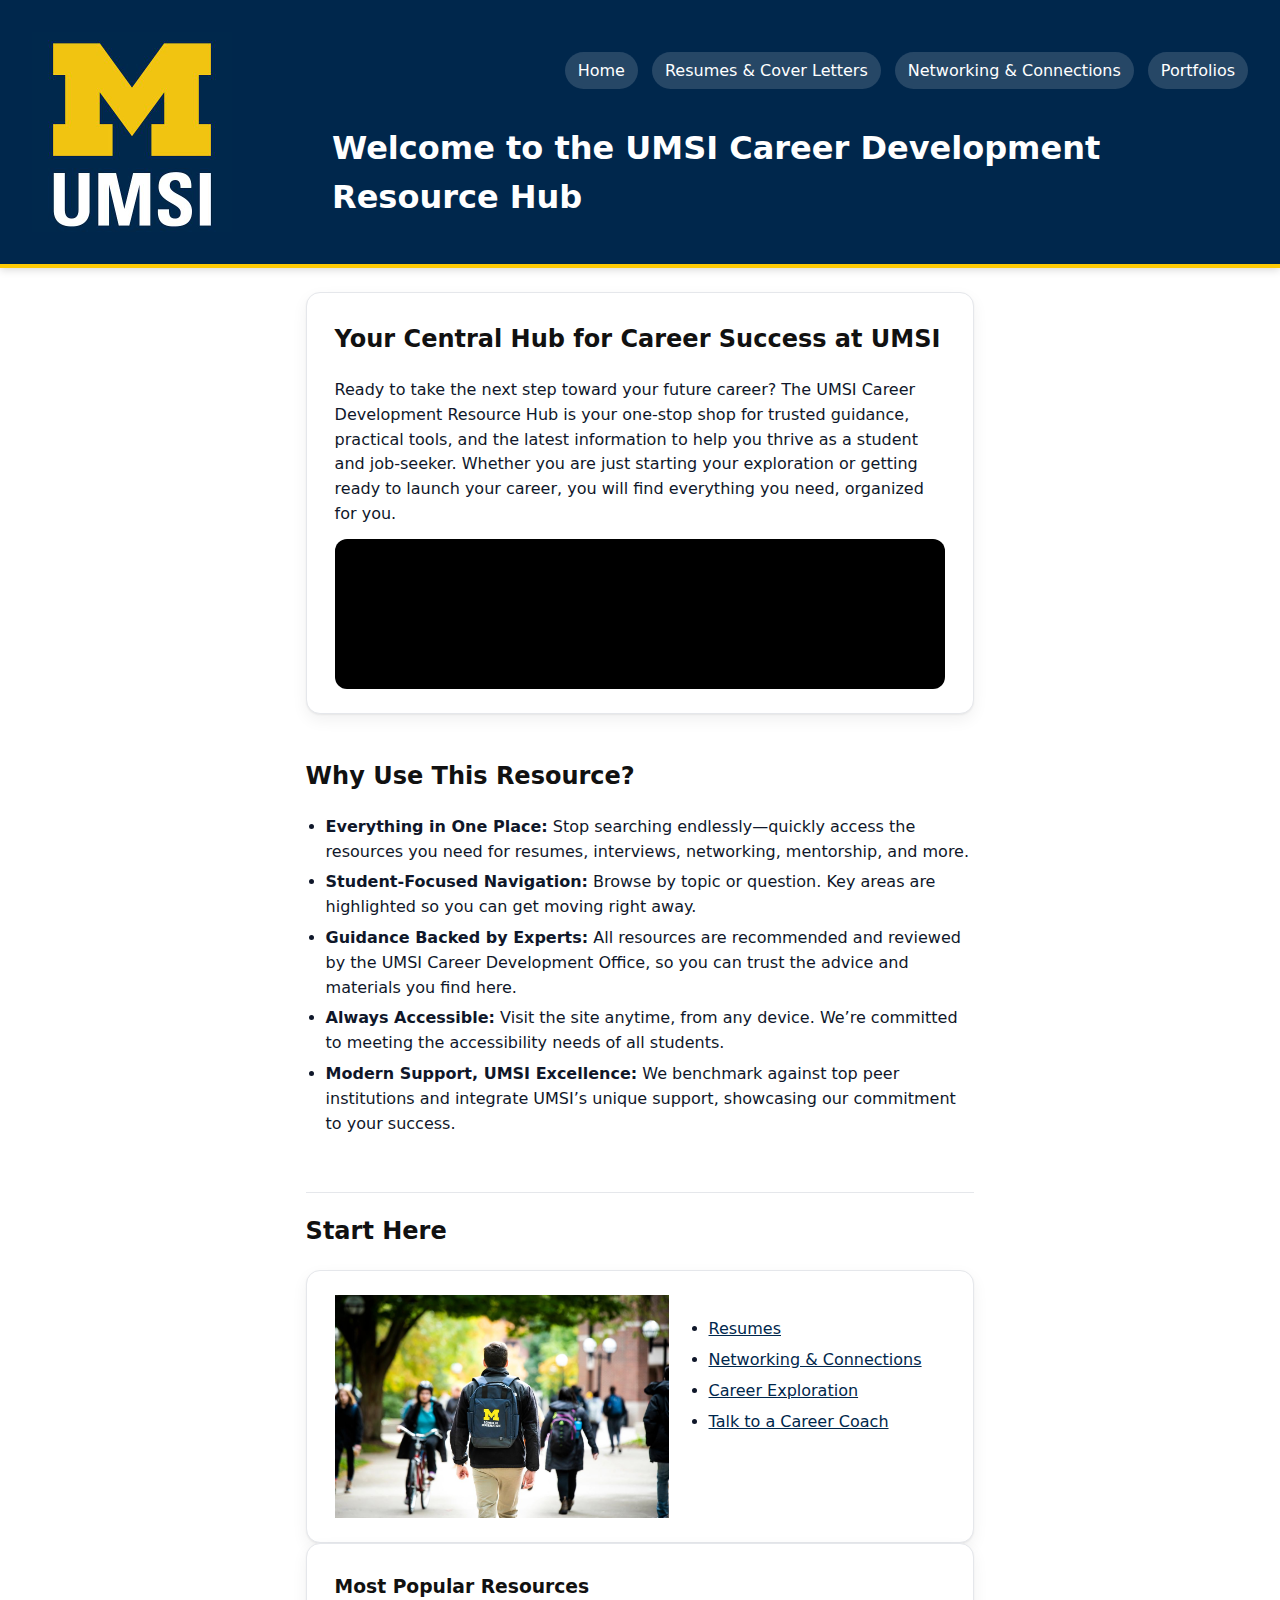
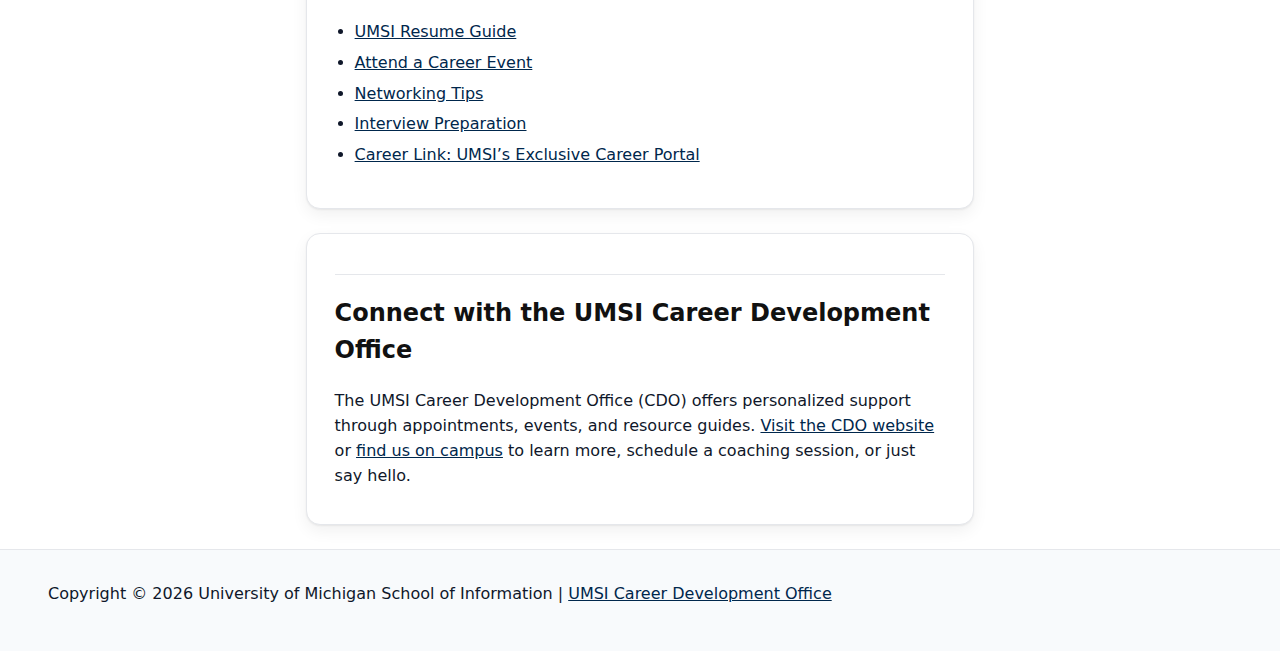
<file: index.html>
<!DOCTYPE html>
<html lang="en">

<head>
  <meta charset="UTF-8">
  <meta name="viewport" content="width=device-width, initial-scale=1.0">
  <link rel="stylesheet" href="style.css">
  <title>MSI Career Development Resource Hub</title>
</head>

<body>

  <a class="skip-link" href="#main">Skip to main content</a>

  <header>
    <a href="index.html" class="logo-link">
      <img src="images/UMSI_signature_vertical_informal_solidblue.jpg" alt="UMSI Logo">
    </a>

    <nav aria-label="Primary">
      <ul>
        <li><a href="index.html">Home</a></li>
        <li><a href="resumes_and_cover_letters.html">Resumes & Cover Letters</a></li>
        <li><a href="networking_and_connections.html">Networking & Connections</a></li>
        <li><a href="portfolios.html">Portfolios</a></li>
      </ul>
    </nav>
    <h1>Welcome to the UMSI Career Development Resource Hub</h1>
  </header>

  <main id="main" tabindex="-1">
    <section class="card">
      <h2>Your Central Hub for Career Success at UMSI</h2>
      <p>
        Ready to take the next step toward your future career? The UMSI Career Development Resource Hub is your one-stop
        shop for trusted guidance, practical tools, and the latest information to help you thrive as a student and
        job-seeker. Whether you are just starting your exploration or getting ready to launch your career, you will find
        everything you need, organized for you.
      </p>
      <iframe width="560" height="315" src="https://www.youtube.com/embed/GSjGeDYJ5Nk?si=qhxJPRTIT___x8hG"
        title="YouTube video player"
        allow="accelerometer; autoplay; clipboard-write; encrypted-media; gyroscope; picture-in-picture; web-share"
        referrerpolicy="strict-origin-when-cross-origin" allowfullscreen></iframe>
    </section>

    <section>
      <h2>Why Use This Resource?</h2>
      <ul>
        <li><strong>Everything in One Place:</strong> Stop searching endlessly—quickly access the resources you need for
          resumes, interviews, networking, mentorship, and more.</li>
        <li><strong>Student-Focused Navigation:</strong> Browse by topic or question. Key areas are highlighted so you
          can get moving right away.</li>
        <li><strong>Guidance Backed by Experts:</strong> All resources are recommended and reviewed by the UMSI Career
          Development Office, so you can trust the advice and materials you find here.</li>
        <li><strong>Always Accessible:</strong> Visit the site anytime, from any device. We’re committed to meeting the
          accessibility needs of all students.</li>
        <li><strong>Modern Support, UMSI Excellence:</strong> We benchmark against top peer institutions and integrate
          UMSI’s unique support, showcasing our commitment to your success.</li>
      </ul>
    </section>

    <section>
      <hr>
      <h2>Start Here</h2>

      <div class="home-hero card">
        <img src="images/UMSI_CampusFall_UMSIBackpack_02.jpg"
          alt="A student wears a UMSI backpack in fall on the drag.">

        <ul>
          <li><a href="resumes_and_cover_letters.html">Resumes</a></li>
          <li><a href="networking_and_connections.html">Networking & Connections</a></li>
          <li><a>Career Exploration</a></li>
          <li><a href="https://www.si.umich.edu/student-experience/career-development/career-coaching"
              target="_blank">Talk to a Career Coach</a></li>
        </ul>
      </div>

      <div class="card">
        <h3>Most Popular Resources</h3>
        <ul>
          <li><a href="https://docs.google.com/document/d/1_1GfDJyVGIgE82MZjVhuWT_aB_2Hcj1NN62FUCXoR_o/edit?tab=t.0"
              target="_blank">UMSI Resume Guide</a></li>
          <li><a href="https://umich.instructure.com/courses/137916/pages/attend-an-event" target="_blank">Attend a
              Career Event</a></li>
          <li><a href="https://docs.google.com/document/d/18HMt79BU8ovGf9z7_P7No5tuwUS6qHNW5u0sgrepLtE/edit?tab=t.0"
              target="_blank">Networking Tips</a></li>
          <li><a
              href="https://docs.google.com/presentation/d/15n-XqsFEntdbkZz89K-ohf7Or1NnCt5CQNDG-6fh2a0/edit?usp=sharing"
              target="_blank">Interview Preparation</a></li>
          <li><a href="https://si-umich.12twenty.com/Login" target="_blank">Career Link: UMSI’s Exclusive Career
              Portal</a></li>
        </ul>
      </div>
    </section>

    <section class="card">
      <hr>
      <h2>Connect with the UMSI Career Development Office</h2>
      <p>
        The UMSI Career Development Office (CDO) offers personalized support through appointments, events, and resource
        guides. <a href="https://umich.instructure.com/courses/137916" target="_blank">Visit the CDO website</a> or <a
          href="https://www.si.umich.edu/about-umsi/getting-umsi" target="_blank">find us on campus</a> to learn more,
        schedule a coaching session, or just say hello.
      </p>
    </section>
  </main>

  <footer>
    <p>Copyright © <span id="copyright-year"></span> University of Michigan School of Information |
      <a href="https://umich.instructure.com/courses/137916">UMSI Career Development Office</a>
    </p>
  </footer>

  <script>
    const currentYear = new Date().getFullYear();
    document.getElementById("copyright-year").textContent = currentYear;
  </script>
</body>

</html>
</file>
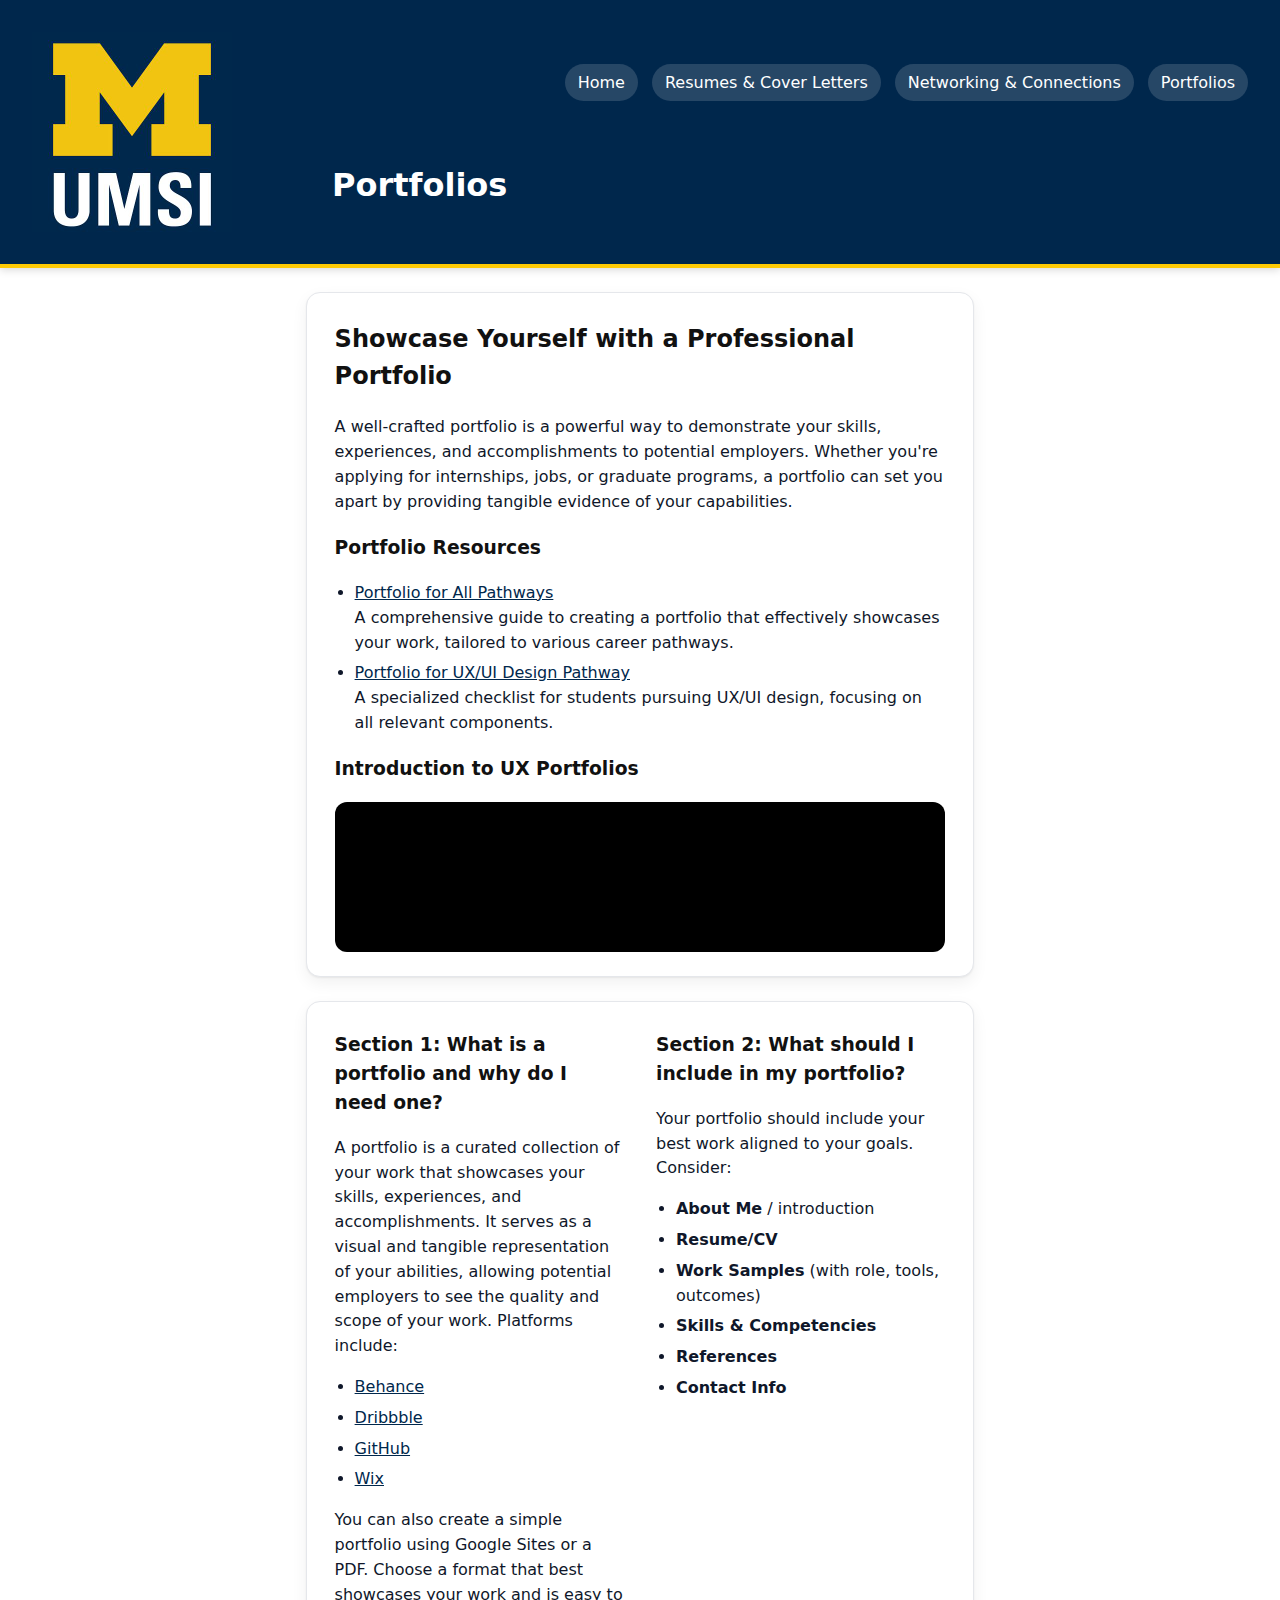
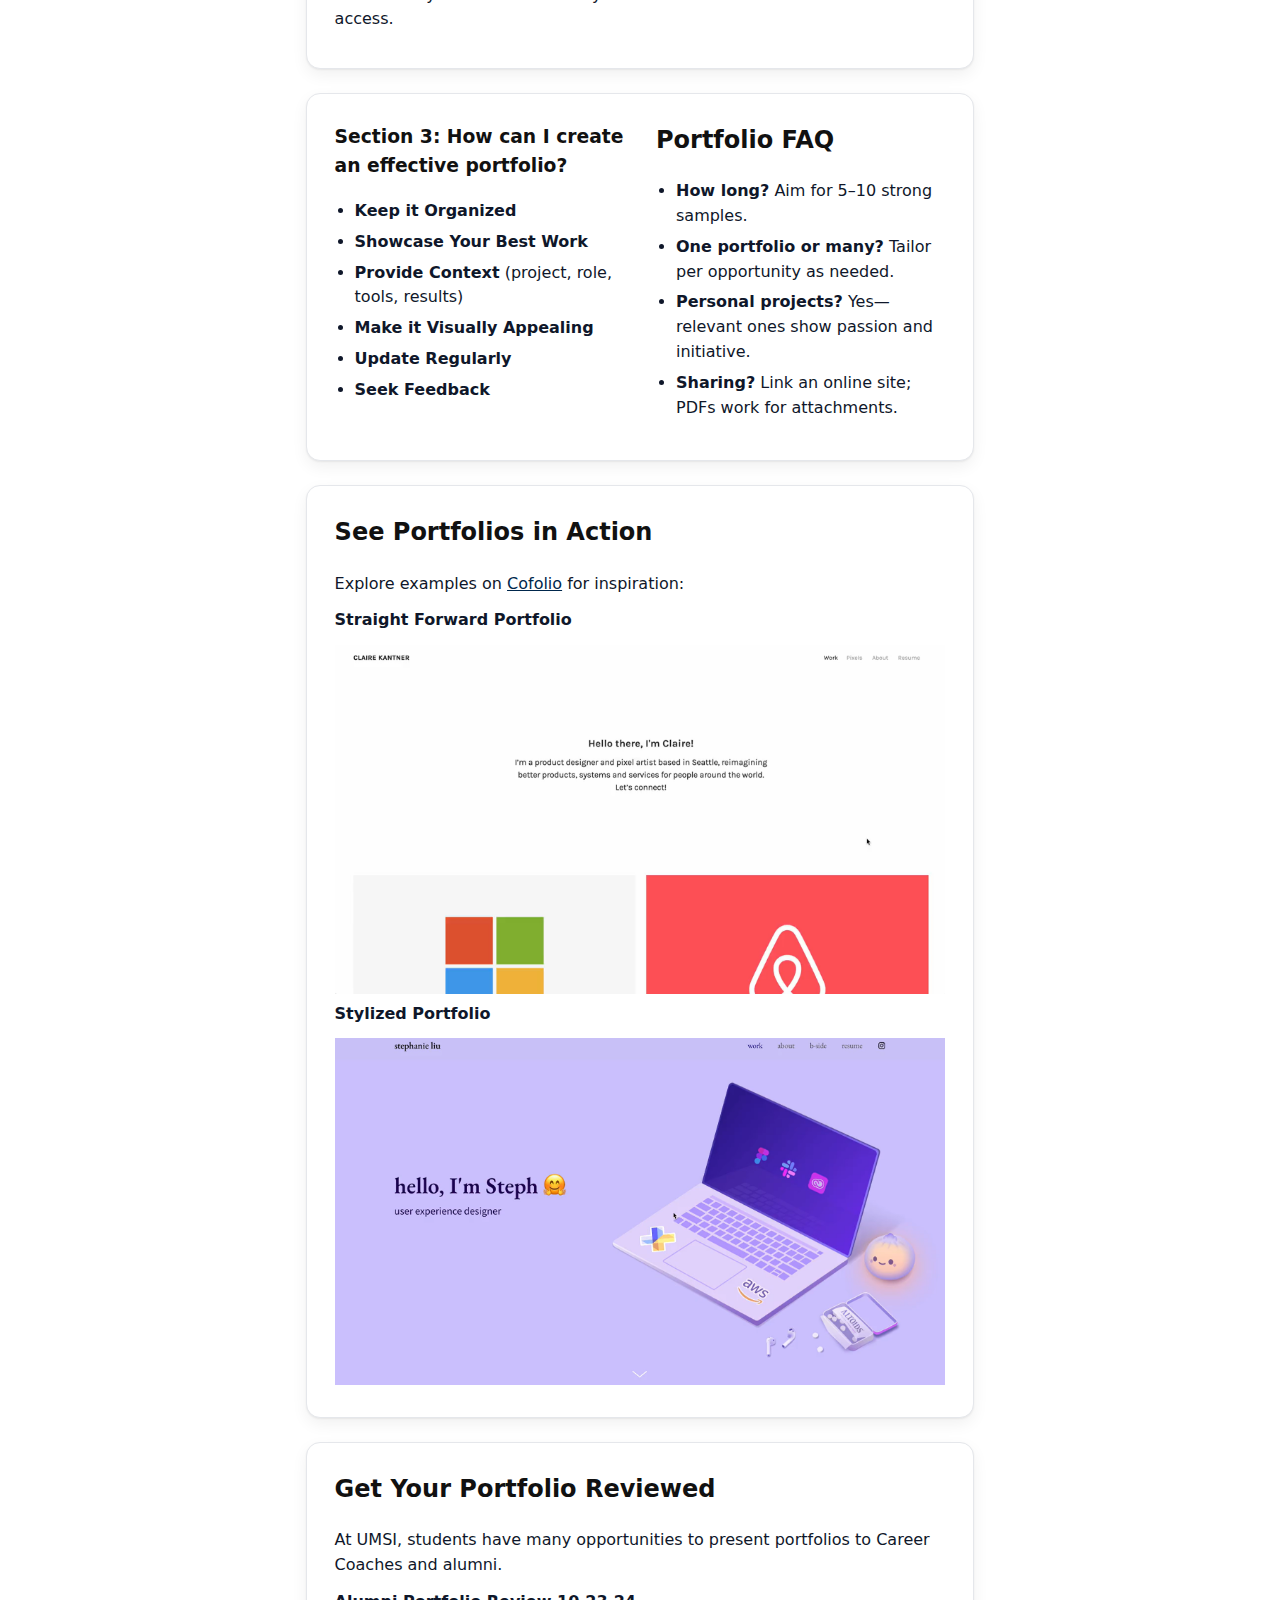
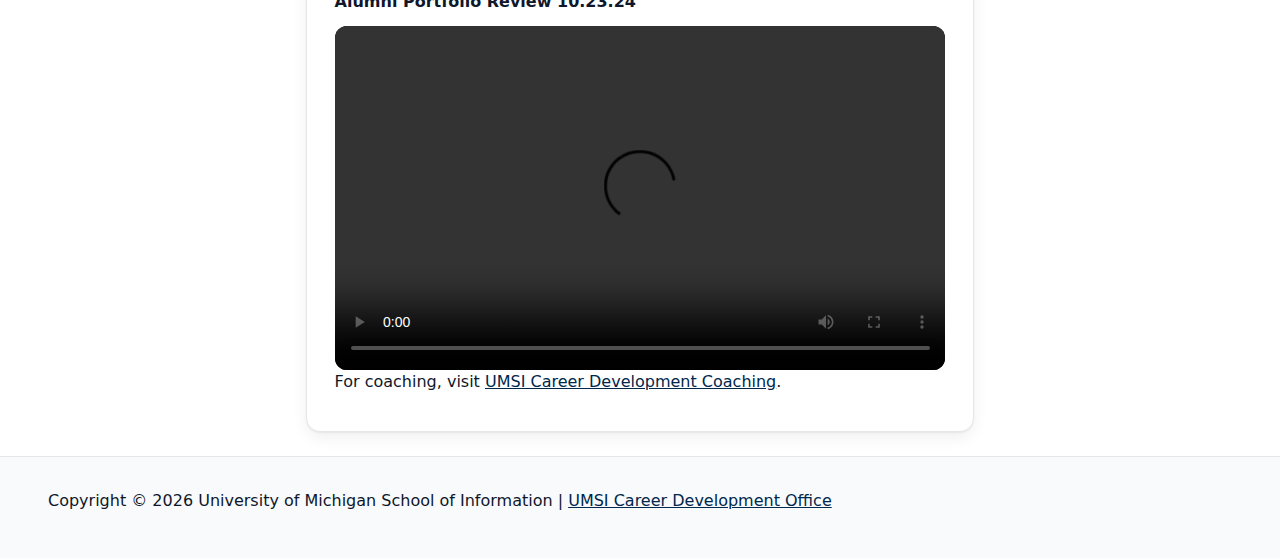
<file: portfolios.html>
<!DOCTYPE html>
<html lang="en">

<head>
    <meta charset="UTF-8">
    <meta name="viewport" content="width=device-width, initial-scale=1.0">
    <link rel="stylesheet" href="style.css">
    <title>Portfolios</title>
</head>

<body>
    <a class="skip-link" href="#main">Skip to main content</a>

    <header>
        <a href="index.html" class="logo-link">
            <img src="images/UMSI_signature_vertical_informal_solidblue.jpg" alt="UMSI Logo">
        </a>

        <nav aria-label="Primary">
            <ul>
                <li><a href="index.html">Home</a></li>
                <li><a href="resumes_and_cover_letters.html">Resumes & Cover Letters</a></li>
                <li><a href="networking_and_connections.html">Networking & Connections</a></li>
                <li><a href="portfolios.html">Portfolios</a></li>
            </ul>
        </nav>
        <h1>Portfolios</h1>
    </header>

    <main id="main" tabindex="-1">
        <section class="card">
            <h2>Showcase Yourself with a Professional Portfolio</h2>
            <p>
                A well-crafted portfolio is a powerful way to demonstrate your skills, experiences, and accomplishments
                to potential employers. Whether you're applying for internships, jobs, or graduate programs, a portfolio
                can set you apart by providing tangible evidence of your capabilities.
            </p>

            <h3>Portfolio Resources</h3>
            <ul>
                <li><a href="https://docs.google.com/document/d/1i7B6OXVY3tD9ULkVViF6yk2N16Ell1w9KhCzM7WEmTk/edit?tab=t.0"
                        target="_blank">Portfolio for All Pathways</a><br>
                    A comprehensive guide to creating a portfolio that effectively showcases your work, tailored to
                    various career pathways.
                </li>
                <li><a href="https://docs.google.com/document/d/1xw46Cm9DzC2wVQFxr_Ct96kbddhAhchzqUJpJJTSESc/edit?tab=t.0"
                        target="_blank">Portfolio for UX/UI Design Pathway</a><br>
                    A specialized checklist for students pursuing UX/UI design, focusing on all relevant components.
                </li>
            </ul>

            <h3><b>Introduction to UX Portfolios</b></h3>
            <iframe
                src="https://docs.google.com/presentation/d/e/2PACX-1vTW-CHgPXCLVaqjfH0sMVbQMYMroH9dFInnymejVfgUxjLpPx3EwQGNuWFXCOOl3lK1g32MQ_uj19gz/pubembed?start=false&loop=false&delayms=3000"
                width="480" title="Introduction to UX Portfolios" height="389" style="border:0;"
                allowfullscreen></iframe>
        </section>

        <section class="two-col card">
            <div>
                <h3>Section 1: What is a portfolio and why do I need one?</h3>
                <p>A portfolio is a curated collection of your work that showcases your skills, experiences, and
                    accomplishments. It serves as a visual and tangible representation of your abilities, allowing
                    potential employers to see the quality and scope of your work. Platforms include:</p>
                <ul>
                    <li><a href="https://www.behance.net/" target="_blank">Behance</a></li>
                    <li><a href="https://www.dribbble.com/" target="_blank">Dribbble</a></li>
                    <li><a href="https://www.github.com/" target="_blank">GitHub</a></li>
                    <li><a href="https://www.wix.com/" target="_blank">Wix</a></li>
                </ul>
                <p>You can also create a simple portfolio using Google Sites or a PDF. Choose a format that best
                    showcases your work and is easy to access.</p>
            </div>

            <div>
                <h3>Section 2: What should I include in my portfolio?</h3>
                <p>Your portfolio should include your best work aligned to your goals. Consider:</p>
                <ul>
                    <li><b>About Me</b> / introduction</li>
                    <li><b>Resume/CV</b></li>
                    <li><b>Work Samples</b> (with role, tools, outcomes)</li>
                    <li><b>Skills & Competencies</b></li>
                    <li><b>References</b></li>
                    <li><b>Contact Info</b></li>
                </ul>
            </div>
        </section>

        <section class="two-col card">
            <div>
                <h3>Section 3: How can I create an effective portfolio?</h3>
                <ul>
                    <li><b>Keep it Organized</b></li>
                    <li><b>Showcase Your Best Work</b></li>
                    <li><b>Provide Context</b> (project, role, tools, results)</li>
                    <li><b>Make it Visually Appealing</b></li>
                    <li><b>Update Regularly</b></li>
                    <li><b>Seek Feedback</b></li>
                </ul>
            </div>

            <div>
                <h2>Portfolio FAQ</h2>
                <ul>
                    <li><b>How long?</b> Aim for 5–10 strong samples.</li>
                    <li><b>One portfolio or many?</b> Tailor per opportunity as needed.</li>
                    <li><b>Personal projects?</b> Yes—relevant ones show passion and initiative.</li>
                    <li><b>Sharing?</b> Link an online site; PDFs work for attachments.</li>
                </ul>
            </div>
        </section>

        <section class="card">
            <h2>See Portfolios in Action</h2>
            <p>Explore examples on <a href="https://www.cofolios.com">Cofolio</a> for inspiration:</p>
            <p><b>Straight Forward Portfolio</b></p>
            <a href="https://www.cofolios.com/portfolio/Jackie-Sabill%C3%B3n"><img src="images/CofolioPort.png"
                    alt="Simple and effective portfolio"></a>
            <p><b>Stylized Portfolio</b></p>
            <a href="https://www.cofolios.com/portfolio/Stephanie-Liu"><img src="images/CofolioPort2.png"
                    alt="Stylized portfolio with graphics"></a>
        </section>

        <section class="card">
            <h2>Get Your Portfolio Reviewed</h2>
            <p>At UMSI, students have many opportunities to present portfolios to Career Coaches and alumni.</p>
            <p><b>Alumni Portfolio Review 10.23.24</b></p>
            <video controls width="640" height="360">
                <source
                    src="https://dl.dropboxusercontent.com/scl/fi/9xe9wdl9mwc3g6m4vc75f/10.23.24-Portfolio-Review-Panel.mp4?rlkey=ayy34hkao2fde3yitt6gvpujz&st=9k7rr6bz"
                    type="video/mp4">
                Your browser does not support the video tag.
            </video>
            <p>For coaching, visit <a
                    href="https://www.si.umich.edu/student-experience/career-development/career-coaching"
                    target="_blank">UMSI Career Development Coaching</a>.</p>
        </section>
    </main>

    <footer>
        <p>Copyright © <span id="copyright-year"></span> University of Michigan School of Information |
            <a href="https://umich.instructure.com/courses/137916">UMSI Career Development Office</a>
        </p>
    </footer>

    <script>
        const currentYear = new Date().getFullYear();
        document.getElementById("copyright-year").textContent = currentYear;
    </script>
</body>

</html>
</file>
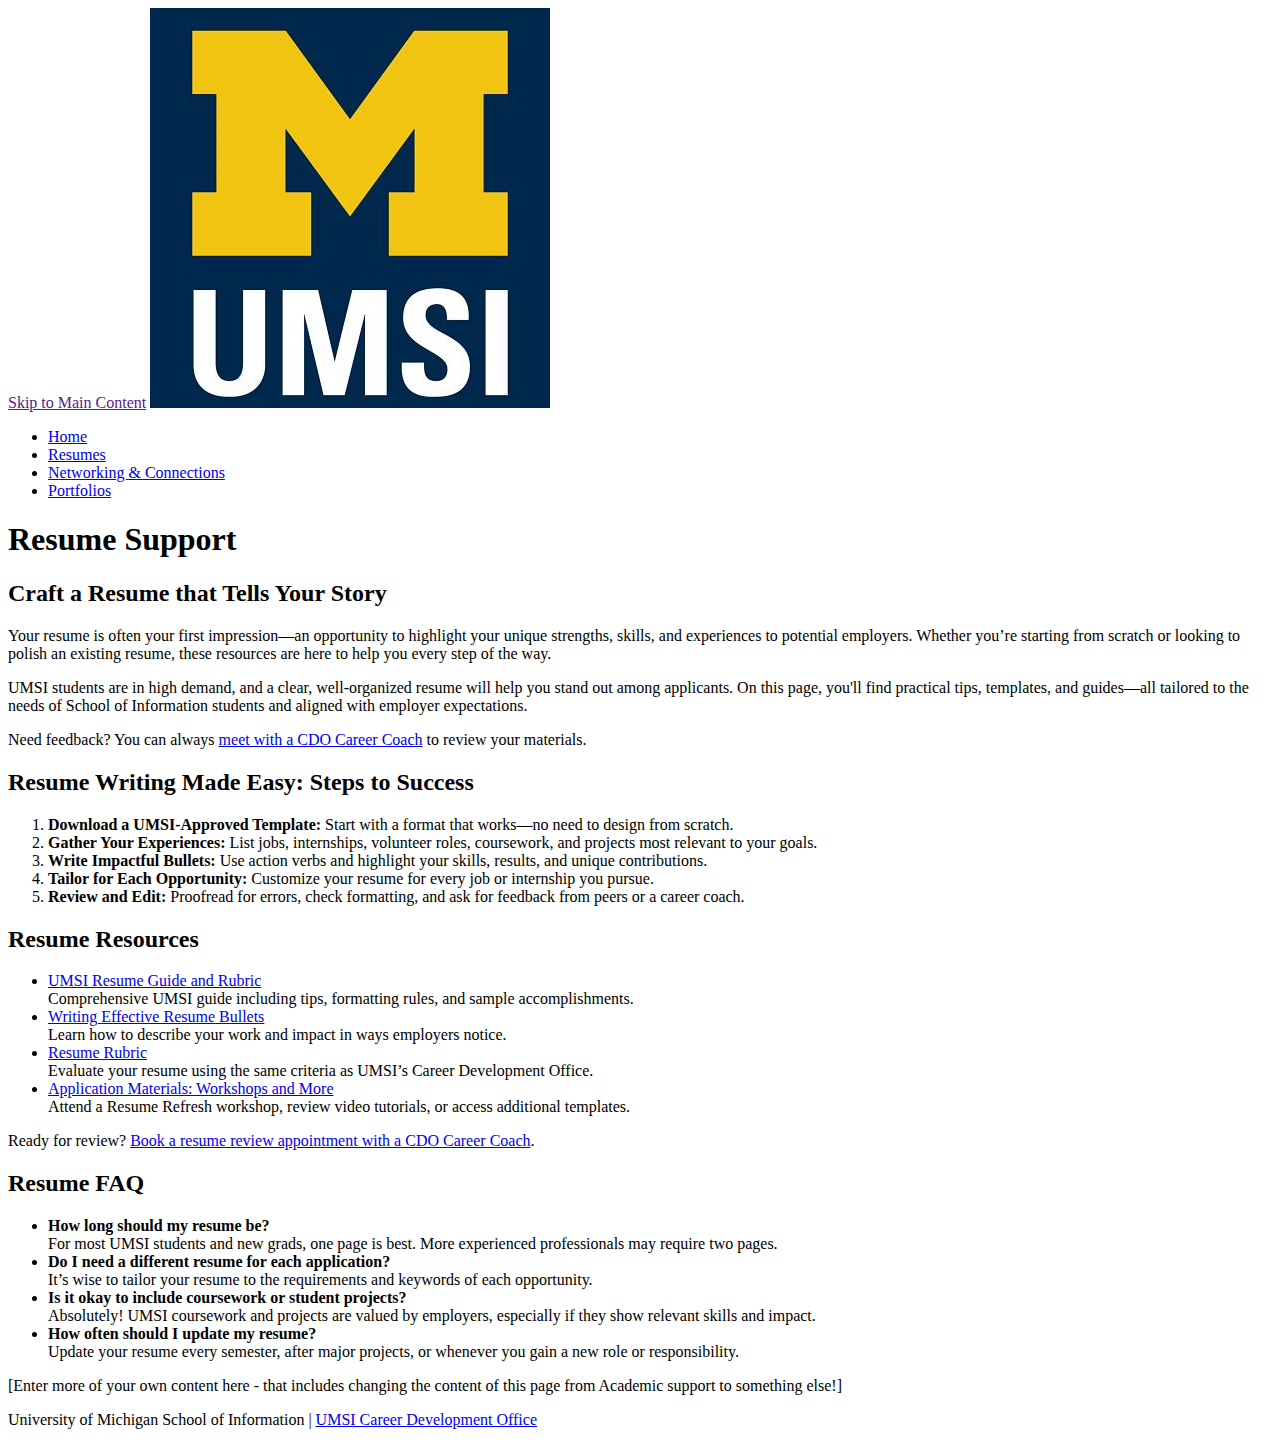
<file: resume.html>
<!DOCTYPE html>
<html lang="en">
<head>
    <meta charset="UTF-8">
    <meta name="viewport" content="width=device-width, initial-scale=1.0">
    <title>Resumes</title>
</head>
<body>

    <header>
  <a href = "">Skip to Main Content</a>
        <img src="images/UMSI_signature_vertical_informal_solidblue.jpg" alt="UMSI Logo">
        <nav>
            <ul>
                <li><a href = "index.html">Home</a></li>
                <li><a href = "resume.html">Resumes</a></li>
                <li><a href = "network.html">Networking & Connections</a></li>
                <li><a href = "portfolios.html">Portfolios</a></li>
            </ul>
        </nav>
        <h1>Resume Support</h1>

    </header>
<main>
  
  <section>
    <h2>Craft a Resume that Tells Your Story</h2>
    <p>
      Your resume is often your first impression—an opportunity to highlight your unique strengths, skills, and experiences to potential employers. Whether you’re starting from scratch or looking to polish an existing resume, these resources are here to help you every step of the way.
    </p>
    <p>
      UMSI students are in high demand, and a clear, well-organized resume will help you stand out among applicants. On this page, you'll find practical tips, templates, and guides—all tailored to the needs of School of Information students and aligned with employer expectations.
    </p>
    <p>
      Need feedback? You can always <a href="https://umich.instructure.com/courses/137916/pages/talk-to-a-career-coach" target="_blank">meet with a CDO Career Coach</a> to review your materials.
    </p>
  </section>
  
  <section>
    <h2>Resume Writing Made Easy: Steps to Success</h2>
    <ol>
      <li><strong>Download a UMSI-Approved Template:</strong> Start with a format that works—no need to design from scratch.</li>
      <li><strong>Gather Your Experiences:</strong> List jobs, internships, volunteer roles, coursework, and projects most relevant to your goals.</li>
      <li><strong>Write Impactful Bullets:</strong> Use action verbs and highlight your skills, results, and unique contributions.</li>
      <li><strong>Tailor for Each Opportunity:</strong> Customize your resume for every job or internship you pursue.</li>
      <li><strong>Review and Edit:</strong> Proofread for errors, check formatting, and ask for feedback from peers or a career coach.</li>
    </ol>
  </section>

  <section>
    <h2>Resume Resources</h2>
    <ul>
      <li>
        <a href="https://docs.google.com/document/d/1_1GfDJyVGIgE82MZjVhuWT_aB_2Hcj1NN62FUCXoR_o/edit?tab=t.0" target="_blank">
          UMSI Resume Guide and Rubric
        </a> <br>
        Comprehensive UMSI guide including tips, formatting rules, and sample accomplishments.
      </li>
      <li>
        <a href="https://docs.google.com/document/d/1-EVZYH_Fic4mfLVGOXyHTSeRwBWmmi2WHSgGDLGGPEs/edit?tab=t.0" target="_blank">
          Writing Effective Resume Bullets
        </a> <br>
        Learn how to describe your work and impact in ways employers notice.
      </li>
      <li>
        <a href="https://umsi.instructure.com/courses/12345/pages/resume-rubric" target="_blank">
          Resume Rubric
        </a> <br>
        Evaluate your resume using the same criteria as UMSI’s Career Development Office.
      </li>
      <li>
        <a href="https://docs.google.com/document/d/1vJMfgw9nwpHN9Sy0L0RP0aNBbaDSsiLPc2vy-doac6s/edit?tab=t.0" target="_blank">
          Application Materials: Workshops and More
        </a> <br>
        Attend a Resume Refresh workshop, review video tutorials, or access additional templates.
      </li>
    </ul>
    <p>
      Ready for review? <a href="https://umich.instructure.com/courses/137916/pages/talk-to-a-career-coach" target="_blank">Book a resume review appointment with a CDO Career Coach</a>.
    </p>
  </section>

  <section>
    <h2>Resume FAQ</h2>
    <ul>
      <li>
        <strong>How long should my resume be?</strong><br>
        For most UMSI students and new grads, one page is best. More experienced professionals may require two pages.
      </li>
      <li>
        <strong>Do I need a different resume for each application?</strong><br>
        It’s wise to tailor your resume to the requirements and keywords of each opportunity.
      </li>
      <li>
        <strong>Is it okay to include coursework or student projects?</strong><br>
        Absolutely! UMSI coursework and projects are valued by employers, especially if they show relevant skills and impact.
      </li>
      <li>
        <strong>How often should I update my resume?</strong><br>
        Update your resume every semester, after major projects, or whenever you gain a new role or responsibility.
      </li>
    </ul>
  </section>
          <!-- Content taken & modified from UMGPT with the prompt, "for the same content write me some intro content and resources for a resume page" - this was after I had asked for content for the home page.
        UMGPT. (2025). UMGPT (GPT-4.1 August 25th version) [Large language model]. -->

<div>[Enter more of your own content here - that includes changing the  content of this page from Academic support to something else!]</div>

    
        <div></div>
        <div></div>
        <div></div>
        <div></div>
    </main>
    <footer>
        <p>University of Michigan School of Information | <a href="https://umich.instructure.com/courses/137916">UMSI Career Development Office </a></p>
        </footer>
    
</body>

</html>
</file>
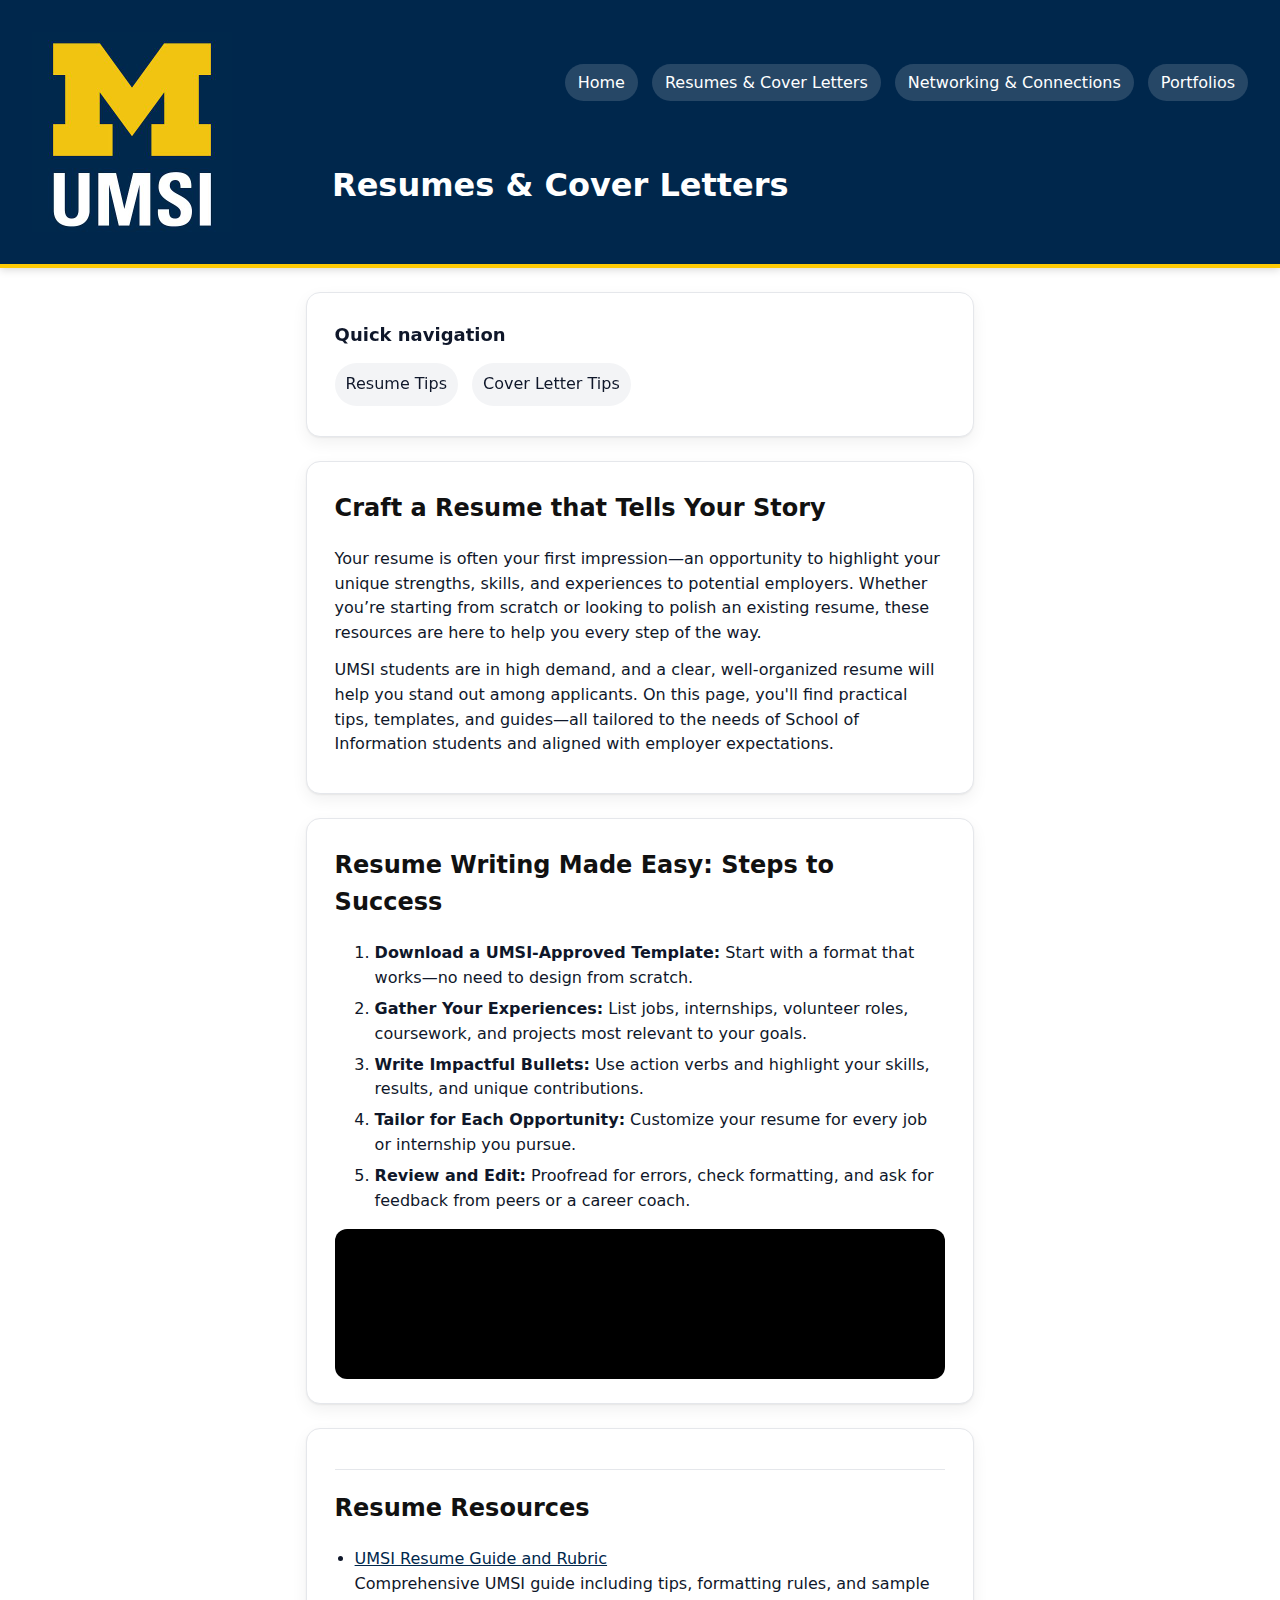
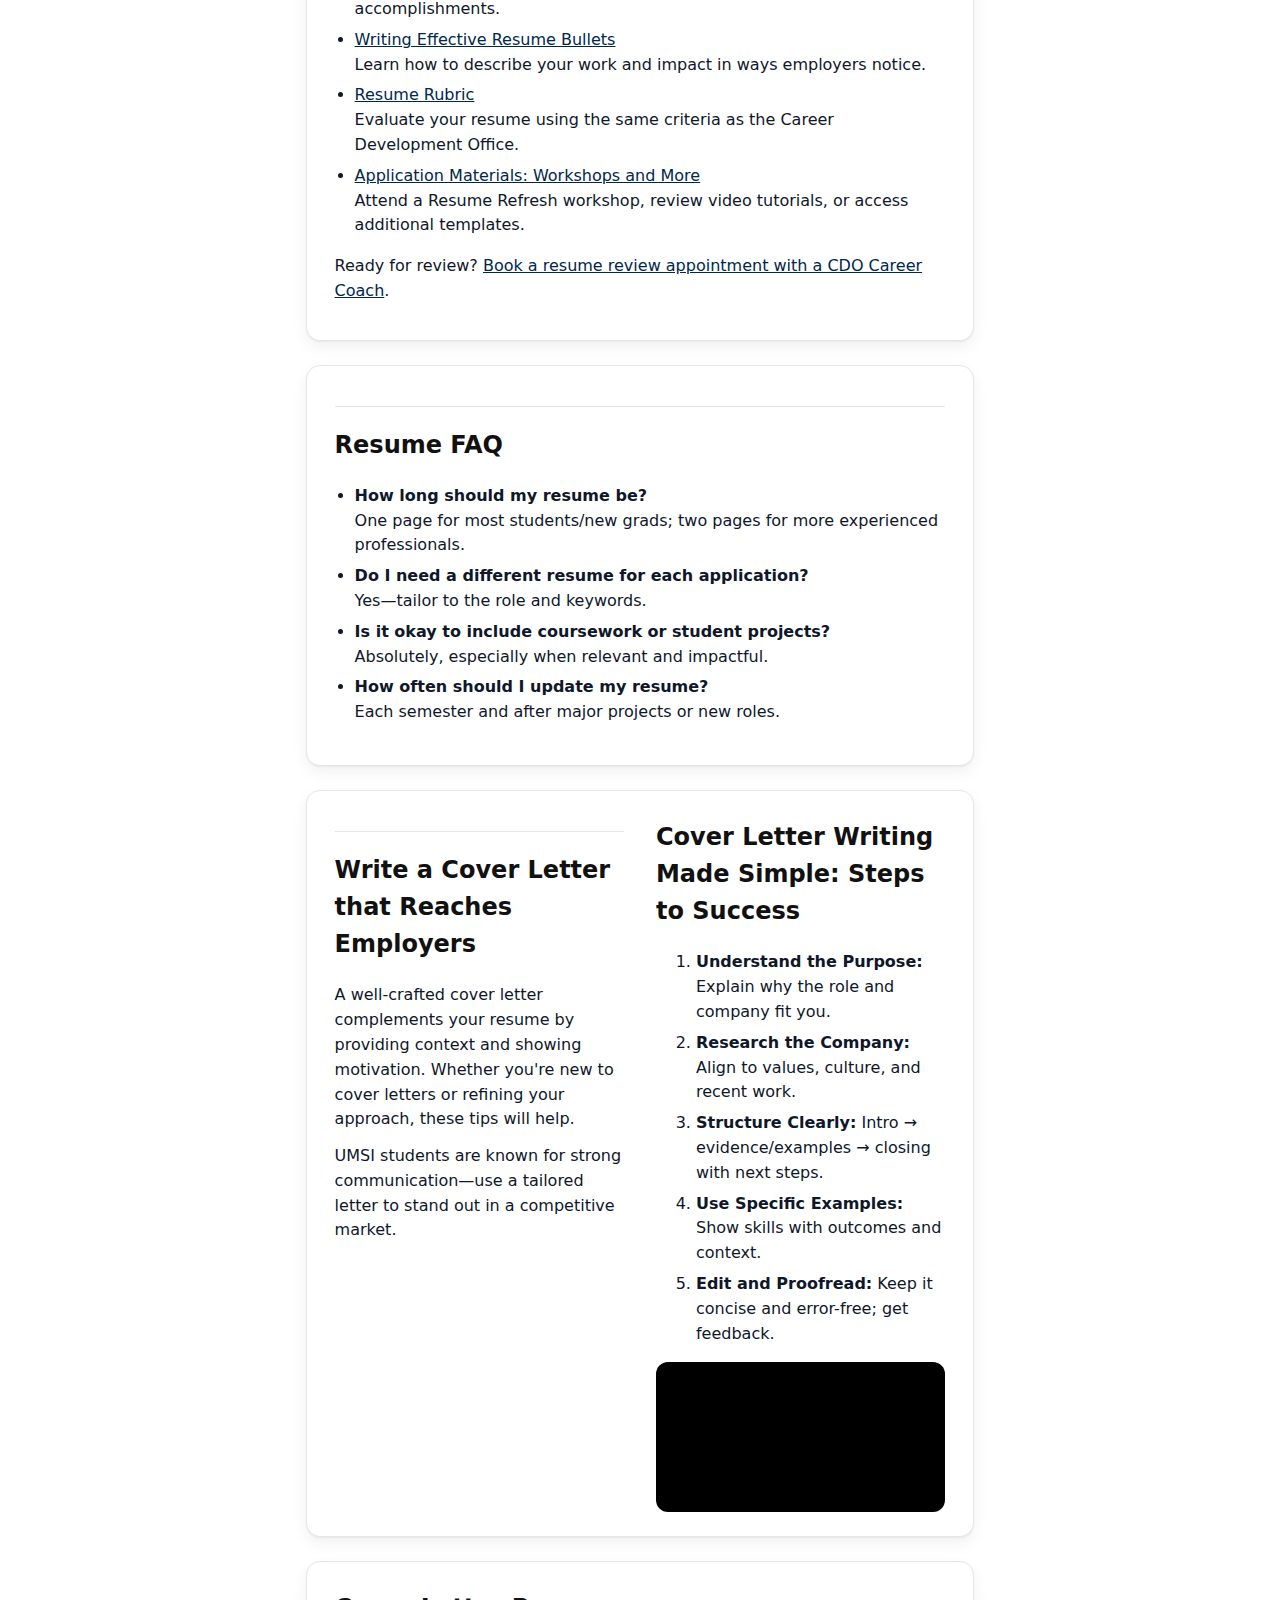
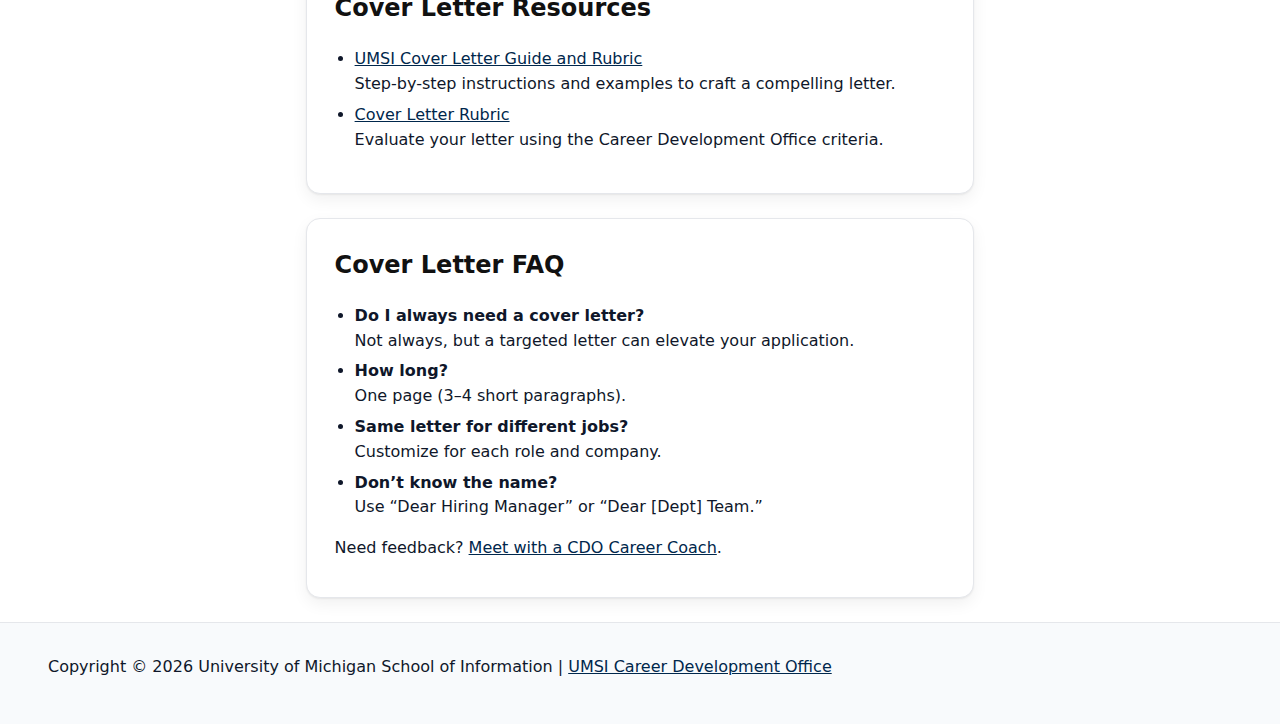
<file: resumes_and_cover_letters.html>
<!DOCTYPE html>
<html lang="en">

<head>
  <meta charset="UTF-8">
  <meta name="viewport" content="width=device-width, initial-scale=1.0">
  <link rel="stylesheet" href="style.css">
  <title>Resumes & Cover Letters</title>
</head>

<body>

  <a class="skip-link" href="#main">Skip to main content</a>

  <header>
    <a href="index.html" class="logo-link">
      <img src="images/UMSI_signature_vertical_informal_solidblue.jpg" alt="UMSI Logo">
    </a>

    <nav aria-label="Primary">
      <ul>
        <li><a href="index.html">Home</a></li>
        <li><a href="resumes_and_cover_letters.html">Resumes & Cover Letters</a></li>
        <li><a href="networking_and_connections.html">Networking & Connections</a></li>
        <li><a href="portfolios.html">Portfolios</a></li>
      </ul>
    </nav>
    <h1>Resumes & Cover Letters</h1>
  </header>

  <main id="main" tabindex="-1">
    <nav class="page-toc card" aria-label="On this page">
      <h2 class="page-toc__title">Quick navigation</h2>
      <ul class="page-toc__list">
        <li><a href="#resume-tips">Resume Tips</a></li>
        <li><a href="#cover-letter-tips">Cover Letter Tips</a></li>
      </ul>
    </nav>

    <section class="card">
      <h2>Craft a Resume that Tells Your Story</h2>
      <p>
        Your resume is often your first impression—an opportunity to highlight your unique strengths, skills, and
        experiences to potential employers. Whether you’re starting from scratch or looking to polish an existing
        resume, these resources are here to help you every step of the way.
      </p>
      <p>
        UMSI students are in high demand, and a clear, well-organized resume will help you stand out among applicants.
        On this page, you'll find practical tips, templates, and guides—all tailored to the needs of School of
        Information students and aligned with employer expectations.
      </p>
    </section>

    <section id="resume-tips" tabindex="-1" class="card">
      <h2>Resume Writing Made Easy: Steps to Success</h2>
      <ol>
        <li><strong>Download a UMSI-Approved Template:</strong> Start with a format that works—no need to design from
          scratch.</li>
        <li><strong>Gather Your Experiences:</strong> List jobs, internships, volunteer roles, coursework, and projects
          most relevant to your goals.</li>
        <li><strong>Write Impactful Bullets:</strong> Use action verbs and highlight your skills, results, and unique
          contributions.</li>
        <li><strong>Tailor for Each Opportunity:</strong> Customize your resume for every job or internship you pursue.
        </li>
        <li><strong>Review and Edit:</strong> Proofread for errors, check formatting, and ask for feedback from peers or
          a career coach.</li>
      </ol>
      <iframe width="560" height="315" src="https://www.youtube.com/embed/Fmp0vMajg1o" title="Resume Tips"
        allow="accelerometer; autoplay; clipboard-write; encrypted-media; gyroscope; picture-in-picture; web-share"
        allowfullscreen></iframe>
    </section>

    <section class="card">
      <hr>
      <h2>Resume Resources</h2>
      <ul>
        <li>
          <a href="https://docs.google.com/document/d/1_1GfDJyVGIgE82MZjVhuWT_aB_2Hcj1NN62FUCXoR_o/edit?tab=t.0"
            target="_blank">
            UMSI Resume Guide and Rubric
          </a><br>
          Comprehensive UMSI guide including tips, formatting rules, and sample accomplishments.
        </li>
        <li>
          <a href="https://docs.google.com/document/d/1-EVZYH_Fic4mfLVGOXyHTSeRwBWmmi2WHSgGDLGGPEs/edit?tab=t.0"
            target="_blank">
            Writing Effective Resume Bullets
          </a><br>
          Learn how to describe your work and impact in ways employers notice.
        </li>
        <li>
          <a href="https://umsi.instructure.com/courses/12345/pages/resume-rubric" target="_blank">
            Resume Rubric
          </a><br>
          Evaluate your resume using the same criteria as the Career Development Office.
        </li>
        <li>
          <a href="https://docs.google.com/document/d/1vJMfgw9nwpHN9Sy0L0RP0aNBbaDSsiLPc2vy-doac6s/edit?tab=t.0"
            target="_blank">
            Application Materials: Workshops and More
          </a><br>
          Attend a Resume Refresh workshop, review video tutorials, or access additional templates.
        </li>
      </ul>
      <p>
        Ready for review? <a href="https://umich.instructure.com/courses/137916/pages/talk-to-a-career-coach"
          target="_blank">Book a resume review appointment with a CDO Career Coach</a>.
      </p>
    </section>

    <section class="card">
      <hr>
      <h2>Resume FAQ</h2>
      <ul>
        <li><strong>How long should my resume be?</strong><br>One page for most students/new grads; two pages for more
          experienced professionals.</li>
        <li><strong>Do I need a different resume for each application?</strong><br>Yes—tailor to the role and keywords.
        </li>
        <li><strong>Is it okay to include coursework or student projects?</strong><br>Absolutely, especially when
          relevant and impactful.</li>
        <li><strong>How often should I update my resume?</strong><br>Each semester and after major projects or new
          roles.</li>
      </ul>
    </section>

    <section id="cover-letter-tips" tabindex="-1" class="two-col card">
      <div>
        <hr>
        <h2>Write a Cover Letter that Reaches Employers</h2>
        <p>A well-crafted cover letter complements your resume by providing context and showing motivation. Whether
          you're new to cover letters or refining your approach, these tips will help.</p>
        <p>UMSI students are known for strong communication—use a tailored letter to stand out in a competitive market.
        </p>
      </div>
      <div>
        <h2>Cover Letter Writing Made Simple: Steps to Success</h2>
        <ol>
          <li><strong>Understand the Purpose:</strong> Explain why the role and company fit you.</li>
          <li><strong>Research the Company:</strong> Align to values, culture, and recent work.</li>
          <li><strong>Structure Clearly:</strong> Intro → evidence/examples → closing with next steps.</li>
          <li><strong>Use Specific Examples:</strong> Show skills with outcomes and context.</li>
          <li><strong>Edit and Proofread:</strong> Keep it concise and error-free; get feedback.</li>
        </ol>
        <iframe width="560" height="315" src="https://www.youtube.com/embed/i7mk1sKikVU" title="Cover Letter Tips"
          allowfullscreen></iframe>
      </div>
    </section>

    <section class="card">
      <h2>Cover Letter Resources</h2>
      <ul>
        <li>
          <a href="https://docs.google.com/document/d/15kYeycV4isGpNFI6DWnjqTkp5JnMyitKJ1Wc8kIH-eA/edit?usp=sharing"
            target="_blank">
            UMSI Cover Letter Guide and Rubric
          </a><br>
          Step-by-step instructions and examples to craft a compelling letter.
        </li>
        <li>
          <a href="https://docs.google.com/document/d/1WJrgSiwXGxGLN_mXBrRUdQy3Lijo68DFwYriGGALGjc/edit?usp=sharing"
            target="_blank">
            Cover Letter Rubric
          </a><br>
          Evaluate your letter using the Career Development Office criteria.
        </li>
      </ul>
    </section>

    <section class="card">
      <h2>Cover Letter FAQ</h2>
      <ul>
        <li><strong>Do I always need a cover letter?</strong><br>Not always, but a targeted letter can elevate your
          application.</li>
        <li><strong>How long?</strong><br>One page (3–4 short paragraphs).</li>
        <li><strong>Same letter for different jobs?</strong><br>Customize for each role and company.</li>
        <li><strong>Don’t know the name?</strong><br>Use “Dear Hiring Manager” or “Dear [Dept] Team.”</li>
      </ul>
      <p>Need feedback? <a href="https://umich.instructure.com/courses/137916/pages/talk-to-a-career-coach"
          target="_blank">Meet with a CDO Career Coach</a>.</p>
    </section>

  </main>

  <footer>
    <p>
      Copyright © <span id="copyright-year"></span>
      University of Michigan School of Information |
      <a href="https://umich.instructure.com/courses/137916">UMSI Career Development Office</a>
    </p>
  </footer>

  <script>
    const currentYear = new Date().getFullYear();
    document.getElementById("copyright-year").textContent = currentYear;
  </script>
</body>

</html>
</file>
<file: style.css>
/* ======================================================
   tokens — colors, borders, shadows (UM palette + neutrals)
   ====================================================== */
:root{
  --um-blue:#00274C;
  --um-maize:#FFCB05;
  --ink:#0f172a;       /* primary text */
  --ink-soft:#334155;  /* secondary text */
  --line:#e5e7eb;      /* hairline borders */
  --bg:#ffffff;
  --bg-soft:#f8fafc;
  --chip:#f3f4f6;      /* nav pill bg */
  --shadow:0 1px 2px rgba(0,0,0,.06), 0 6px 16px rgba(0,0,0,.06);
}

/* ======================================================
   base reset — simple, mobile-first
   ====================================================== */
*{ box-sizing:border-box }
html, body{ margin:0; padding:0 }

body{
  font-family:system-ui,-apple-system,"Segoe UI",Roboto,Ubuntu,Cantarell,"Helvetica Neue",Arial,sans-serif;
  color:var(--ink);
  background:var(--bg);
  line-height:1.55;
  font-size:16px;
  -webkit-font-smoothing:antialiased;
  -moz-osx-font-smoothing:grayscale;
}

img, iframe, video{
  max-width:100%;
  height:auto;
  border:0;
}

h1,h2,h3{ color:#111 } /* headings default dark on light pages */
p{ margin:0 0 12px; color:var(--ink) }
small,.muted{ color:var(--ink-soft) }

a:focus-visible{
  outline:2px solid var(--um-maize);
  outline-offset:2px;
  border-radius:6px;
}

/* ======================================================
   header — UM blue bar with pill nav
   reason: make the brand obvious, navigation scannable
   ====================================================== */
header{
  padding:16px;
  background:var(--um-blue);
  color:#fff;
  border-bottom:4px solid var(--um-maize);
}

/* clickable logo: use a block link so it doesn’t shift baselines */
header a.logo-link{
  display:block;
  line-height:0; /* avoids stray inline whitespace */
}
header a.logo-link img{
  display:block;
  max-width:180px;
  margin:8px 0;
}

/* primary nav as soft pills (kept compact on mobile) */
nav[aria-label="Primary"] ul{
  list-style:none;
  padding:0;
  margin:12px 0 0;
  display:flex;
  gap:10px;
  flex-wrap:wrap;
}
nav[aria-label="Primary"] a{
  text-decoration:none;
  padding:8px 12px;
  border-radius:999px;
  background:rgba(255,255,255,.15);
  color:#fff;
  border:1px solid transparent;
  transition:background .2s ease, transform .08s ease;
}
nav[aria-label="Primary"] a:hover{ background:rgba(255,255,255,.25) }
nav[aria-label="Primary"] a:focus{
  outline:2px solid var(--um-maize);
  outline-offset:3px;
  background:rgba(255,255,255,.25);
}

/* page title inside header stays white on the blue bar */
header h1{ color:#fff; margin-top:10px }

/* ======================================================
   skip link — pattern i double-checked with chatgpt for a11y
   ====================================================== */
.skip-link{
  position:absolute; left:0; top:0; transform:translateY(-200%);
  padding:8px 12px; border-radius:10px;
  background:var(--um-maize); color:var(--um-blue);
  text-decoration:none; font-weight:600; z-index:1;
}
.skip-link:focus,
.skip-link:focus-visible{
  position:fixed; top:8px; left:8px; transform:none; z-index:10000;
  outline:2px solid var(--um-blue); outline-offset:2px;
  box-shadow:0 0 0 4px rgba(255,203,5,.25);
}

/* ======================================================
   on-page TOC (table of contents)
   rationale: quick jumps for long pages; sticky on desktop
   (also asked chatgpt for a simple, accessible version)
   ====================================================== */
.page-toc{
  display:block;
  padding:14px 16px;
  background:var(--bg);
  border:1px solid var(--line);
  border-radius:12px;
  box-shadow:var(--shadow);
}
.page-toc__title{
  margin:0 0 8px;
  font-size:18px;
  color:var(--ink);
}
.page-toc__list{
  list-style:none; padding:0; margin:0;
  display:flex; gap:10px 14px; flex-wrap:wrap;
}
.page-toc__list a{
  display:inline-block;
  padding:8px 12px;
  border-radius:999px;
  background:var(--chip);
  color:var(--ink);
  text-decoration:none;
  border:1px solid transparent;
  transition:background .2s ease, border-color .2s ease, transform .08s ease;
}
.page-toc__list a:hover{ background:#eef2f7 }
.page-toc__list a:active{ transform:translateY(1px) }
.page-toc__list a:focus{
  outline:2px solid var(--um-maize);
  outline-offset:2px;
}

/* ======================================================
   layout wrappers — cards, lists, media
   ====================================================== */
main{ padding:16px; display:grid; gap:20px }
hr{ border:0; border-top:1px solid var(--line); margin:16px 0 }

.card{
  background:#fff;
  border:1px solid var(--line);
  border-radius:14px;
  padding:16px;
  box-shadow:var(--shadow);
}
.card h2:first-child,
.card h3:first-child{ margin-top:4px }

/* lists and inline links */
ul{ padding-left:20px }
li{ margin:6px 0 }
li > a{ color:var(--um-blue); text-decoration:underline }
li > a:hover{ text-decoration:none }
a{ color:var(--um-blue) }
a:hover{ text-decoration:none }

/* figures + embeds get consistent edges */
figure{ margin:0 }
figcaption{ font-size:14px; color:var(--ink-soft); margin-top:6px }
iframe, video{
  display:block;
  width:100%;
  border-radius:12px;
  background:#000;
}

/* simple utility layouts (upgrade at breakpoints) */
.home-hero{ display:grid; gap:12px }
.two-col{ display:block }
.media-grid{ display:block }

/* ======================================================
   footer
   ====================================================== */
footer{
  padding:24px 16px;
  background:var(--bg-soft);
  border-top:4px solid var(--um-maize);
  font-size:15px;
  color:var(--ink-soft);
}
footer a{ color:var(--um-blue); text-decoration:underline }
footer a:hover{ text-decoration:none }

/* ======================================================
   tablet (≥600px)
   reason: center content and let home hero go 2-up if room
   ====================================================== */
@media (min-width:600px){
  header a.logo-link img{ max-width:200px }

  nav[aria-label="Primary"] ul{
    gap:14px;
    justify-content:center;
  }

  main{
    padding:20px;
    display:grid;
    grid-template-columns:1fr min(700px,85%) 1fr;
    gap:24px;
  }
  main > *{ grid-column:2 }

  .card{ padding:20px }
  .home-hero{ grid-template-columns:1.3fr 1fr; gap:20px }
}

/* ======================================================
   desktop (≥900px)
   reason: real grid header; centered main column; 2-col sections
   ====================================================== */
@media (min-width:900px){
  header{
    display:grid;
    grid-template-columns:220px 1fr;
    grid-template-rows:auto auto;
    grid-template-areas:
      "brand nav"
      "brand title";
    align-items:center; /* keeps logo/nav/title on the same visual line */
    column-gap:24px;
    padding:24px 32px;
    background:var(--um-blue);
    color:#fff;
    border-bottom:4px solid var(--um-maize);
    box-shadow:0 2px 8px rgba(0,0,0,.15);
  }

  /* place items in the grid explicitly */
  header .logo-link{ grid-area:brand; align-self:center }
  nav[aria-label="Primary"]{ grid-area:nav; justify-self:end; align-self:center }
  header h1{ grid-area:title; margin:0; color:#fff; align-self:center }

  main{
    padding:24px 32px;
    grid-template-columns:1fr min(800px,60%) 1fr;
  }

  .two-col{
    display:grid;
    grid-template-columns:1fr 1fr;
    gap:24px;
  }
  .media-grid{
    display:grid;
    grid-template-columns:1fr 1fr;
    gap:20px;
    align-items:start;
  }

  footer{
    padding:28px 32px;
    display:flex;
    gap:12px;
    justify-content:space-between;
    align-items:center;
    border-top:1px solid var(--line);
  }

  /* sticky toc so the page is easier to scan while scrolling */
  .page-toc{
    position:sticky;
    top:16px; /* leaves room for the skip link when it appears */
    z-index:2;
  }
}

/* ======================================================
   large / widescreen (≥1200px)
   reason: a bit more breathing room on big monitors
   ====================================================== */
@media (min-width:1200px){
  header{ grid-template-columns:260px 1fr; column-gap:40px }

  main{ grid-template-columns:1fr min(950px,55%) 1fr }

  .two-col{ gap:32px }
  .card{ padding:24px 28px }

  footer{
    font-size:16px;
    padding:32px 48px;
  }

  .page-toc__list a{ padding:8px 10px }
}
</file>
